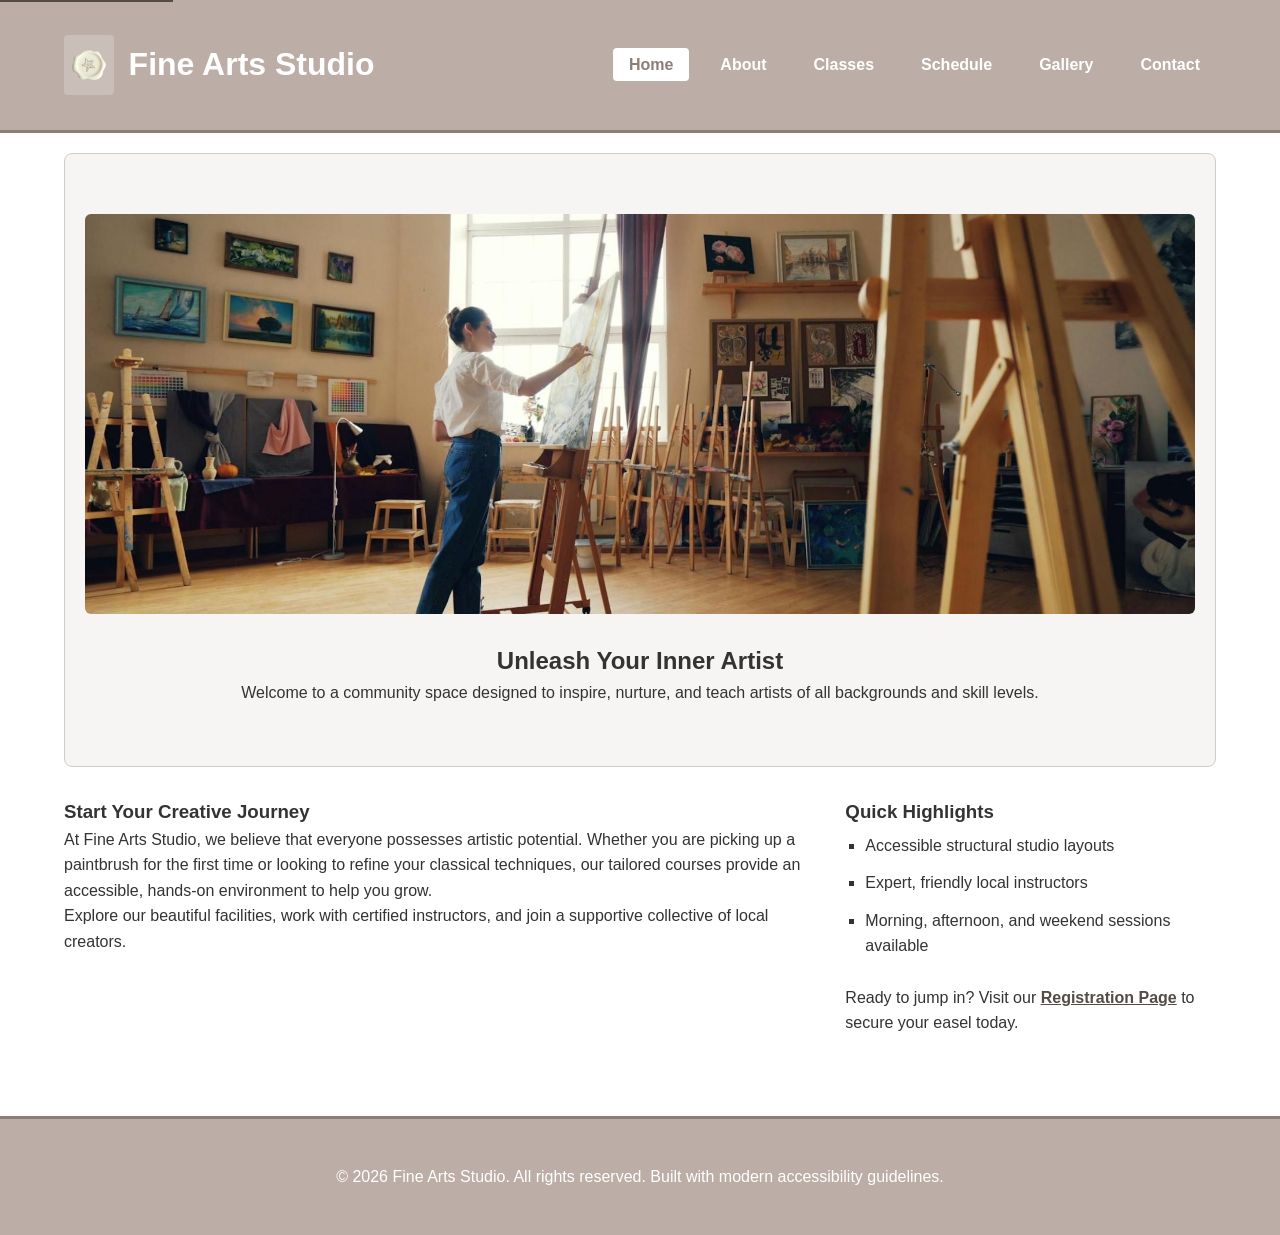
<file: index.html>
<!DOCTYPE html>
<html lang="en">
<head>
    <meta charset="UTF-8">
    <meta name="viewport" content="width=device-width, initial-scale=1.0">
    <meta name="description" content="Welcome to Fine Arts Studio. We offer custom, web-accessible community art classes including painting, ceramics, and drawing for all skill levels.">
    <title>Home | Fine Arts Studio</title>
    <link rel="stylesheet" href="style.css">
</head>
<body>
    <a href="#main-content" class="skip-link">Skip to main content</a>

    <header class="site-header">
        <div class="container header-container">
            <div class="logo-area">
                <img src="logo.png" alt="Fine Arts Studio Crest Logo" class="logo-img">
                <h1>Fine Arts Studio</h1>
            </div>
            <nav class="main-nav" aria-label="Main Site Navigation">
                <ul>
                    <li><a href="index.html" class="active" aria-current="page">Home</a></li>
                    <li><a href="about.html">About</a></li>
                    <li><a href="classes.html">Classes</a></li>
                    <li><a href="schedule.html">Schedule</a></li>
                    <li><a href="gallery.html">Gallery</a></li>
                    <li><a href="contact.html">Contact</a></li>
                </ul>
            </nav>
        </div>
    </header>

    <main id="main-content" class="container">
        <section class="hero-section">
            <img src="hero-home.jpg" alt="A bright, sunlit art studio with dynamic canvases and colorful painting workstations" class="hero-img">
            <h2>Unleash Your Inner Artist</h2>
            <p>Welcome to a community space designed to inspire, nurture, and teach artists of all backgrounds and skill levels.</p>
        </section>

        <div class="content-grid">
            <section class="main-content">
                <h3>Start Your Creative Journey</h3>
                <p>At Fine Arts Studio, we believe that everyone possesses artistic potential. Whether you are picking up a paintbrush for the first time or looking to refine your classical techniques, our tailored courses provide an accessible, hands-on environment to help you grow.</p>
                <p>Explore our beautiful facilities, work with certified instructors, and join a supportive collective of local creators.</p>
            </section>
            <aside class="sidebar">
                <h3>Quick Highlights</h3>
                <ul class="simple-list">
                    <li>Accessible structural studio layouts</li>
                    <li>Expert, friendly local instructors</li>
                    <li>Morning, afternoon, and weekend sessions available</li>
                </ul>
                <p>Ready to jump in? Visit our <a href="contact.html">Registration Page</a> to secure your easel today.</p>
            </aside>
        </div>
    </main>

    <footer class="site-footer">
        <div class="container">
            <p>&copy; 2026 Fine Arts Studio. All rights reserved. Built with modern accessibility guidelines.</p>
        </div>
    </footer>
</body>
</html>
</file>
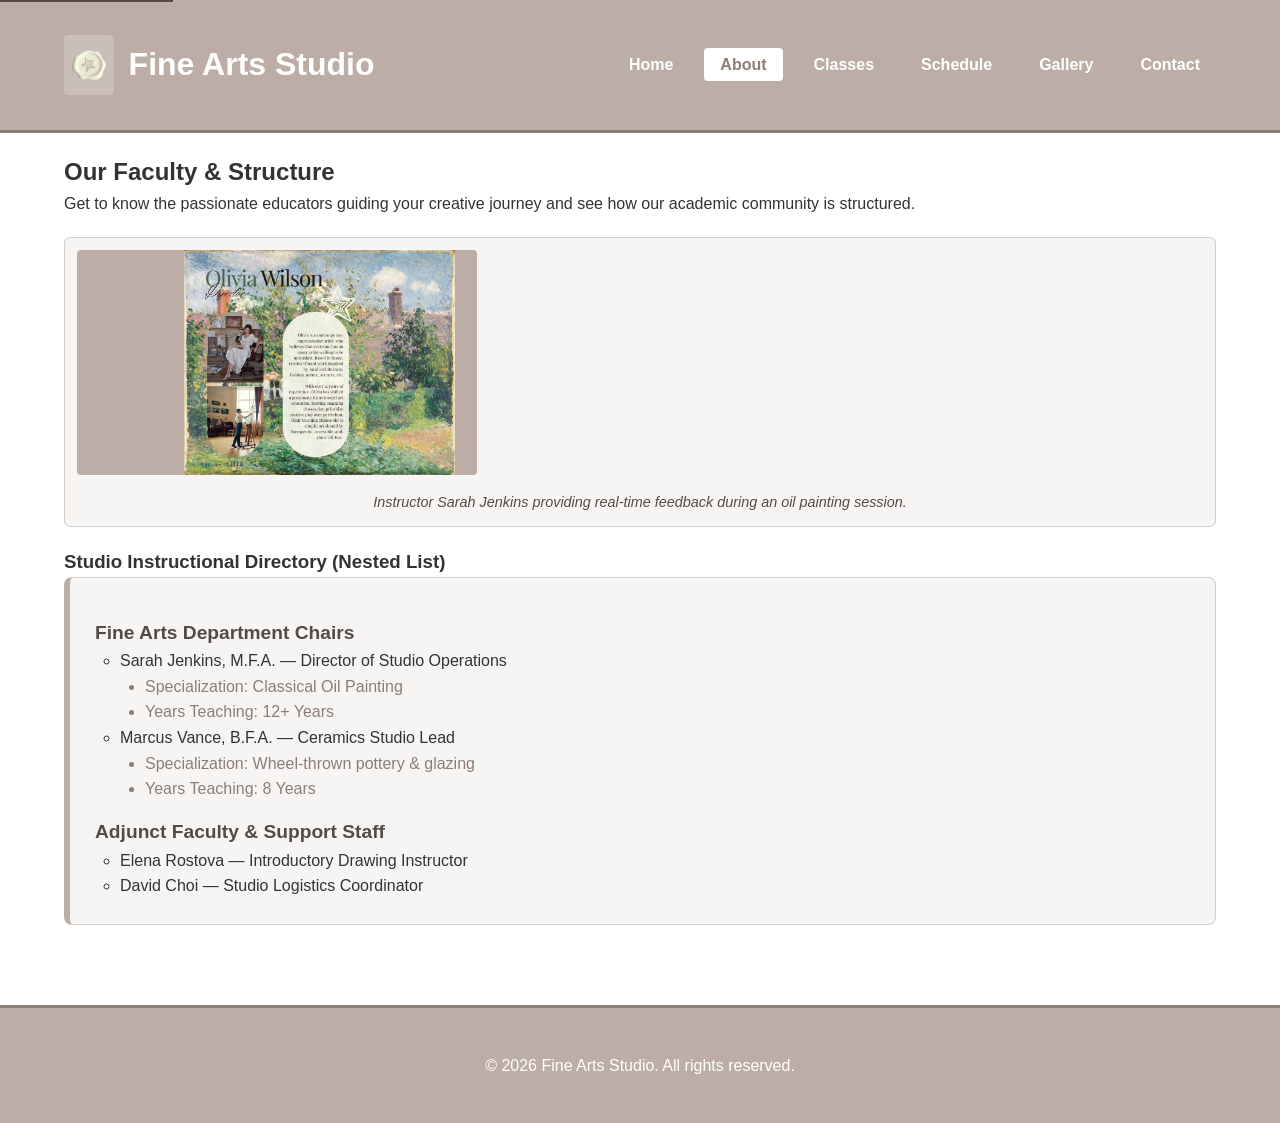
<file: about.html>
<!DOCTYPE html>
<html lang="en">
<head>
    <meta charset="UTF-8">
    <meta name="viewport" content="width=device-width, initial-scale=1.0">
    <meta name="description" content="Learn about the leadership, instructional instructors, and academic structure at Fine Arts Studio.">
    <title>About Us | Fine Arts Studio</title>
    <link rel="stylesheet" href="style.css">
</head>
<body>
    <a href="#main-content" class="skip-link">Skip to main content</a>

    <header class="site-header">
        <div class="container header-container">
            <div class="logo-area">
                <img src="logo.png" alt="Fine Arts Studio Crest Logo" class="logo-img">
                <h1>Fine Arts Studio</h1>
            </div>
            <nav class="main-nav" aria-label="Main Site Navigation">
                <ul>
                    <li><a href="index.html">Home</a></li>
                    <li><a href="about.html" class="active" aria-current="page">About</a></li>
                    <li><a href="classes.html">Classes</a></li>
                    <li><a href="schedule.html">Schedule</a></li>
                    <li><a href="gallery.html">Gallery</a></li>
                    <li><a href="contact.html">Contact</a></li>
                </ul>
            </nav>
        </div>
    </header>

    <main id="main-content" class="container">
        <h2>Our Faculty & Structure</h2>
        <p>Get to know the passionate educators guiding your creative journey and see how our academic community is structured.</p>

        <figure>
            <img src="instructor-bio.jpg" alt="Our principal instructor safely guiding a student at an easel" style="max-width:400px; width:100%; height:auto; border-radius:4px;">
            <figcaption>Instructor Sarah Jenkins providing real-time feedback during an oil painting session.</figcaption>
        </figure>

        <h3>Studio Instructional Directory (Nested List)</h3>
        <ul class="studio-hierarchy-list">
            <li>Fine Arts Department Chairs
                <ul>
                    <li>Sarah Jenkins, M.F.A. — Director of Studio Operations
                        <ul>
                            <li>Specialization: Classical Oil Painting</li>
                            <li>Years Teaching: 12+ Years</li>
                        </ul>
                    </li>
                    <li>Marcus Vance, B.F.A. — Ceramics Studio Lead
                        <ul>
                            <li>Specialization: Wheel-thrown pottery & glazing</li>
                            <li>Years Teaching: 8 Years</li>
                        </ul>
                    </li>
                </ul>
            </li>
            <li>Adjunct Faculty & Support Staff
                <ul>
                    <li>Elena Rostova — Introductory Drawing Instructor</li>
                    <li>David Choi — Studio Logistics Coordinator</li>
                </ul>
            </li>
        </ul>
    </main>

    <footer class="site-footer">
        <div class="container">
            <p>&copy; 2026 Fine Arts Studio. All rights reserved.</p>
        </div>
    </footer>
</body>
</html>
</file>
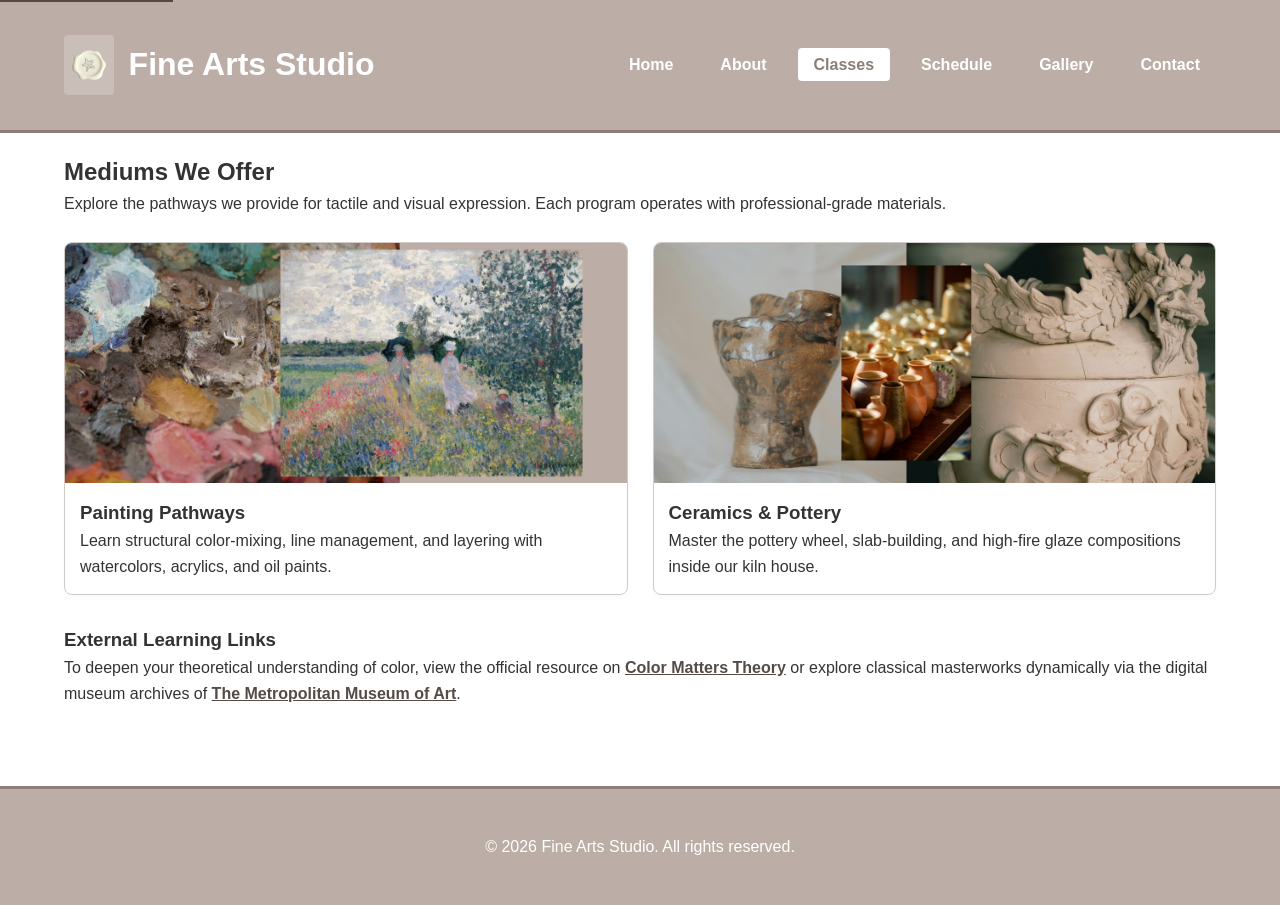
<file: classes.html>
<!DOCTYPE html>
<html lang="en">
<head>
    <meta charset="UTF-8">
    <meta name="viewport" content="width=device-width, initial-scale=1.0">
    <meta name="description" content="Browse our fine arts medium offerings, ranging from oil painting to foundational wheel ceramics.">
    <title>Our Classes | Fine Arts Studio</title>
    <link rel="stylesheet" href="style.css">
</head>
<body>
    <a href="#main-content" class="skip-link">Skip to main content</a>

    <header class="site-header">
        <div class="container header-container">
            <div class="logo-area">
                <img src="logo.png" alt="Fine Arts Studio Crest Logo" class="logo-img">
                <h1>Fine Arts Studio</h1>
            </div>
            <nav class="main-nav" aria-label="Main Site Navigation">
                <ul>
                    <li><a href="index.html">Home</a></li>
                    <li><a href="about.html">About</a></li>
                    <li><a href="classes.html" class="active" aria-current="page">Classes</a></li>
                    <li><a href="schedule.html">Schedule</a></li>
                    <li><a href="gallery.html">Gallery</a></li>
                    <li><a href="contact.html">Contact</a></li>
                </ul>
            </nav>
        </div>
    </header>

    <main id="main-content" class="container">
        <h2>Mediums We Offer</h2>
        <p>Explore the pathways we provide for tactile and visual expression. Each program operates with professional-grade materials.</p>

        <div class="gallery-grid">
            <div class="gallery-card">
                <img src="class-painting.jpg" alt="A palette knife mixing bright acrylic paints on a wooden board">
                <div style="padding:15px;">
                    <h3>Painting Pathways</h3>
                    <p>Learn structural color-mixing, line management, and layering with watercolors, acrylics, and oil paints.</p>
                </div>
            </div>

            <div class="gallery-card">
                <img src="class-ceramics.jpg" alt="A potter shaping wet gray clay on a fast spinning electric pottery wheel">
                <div style="padding:15px;">
                    <h3>Ceramics & Pottery</h3>
                    <p>Master the pottery wheel, slab-building, and high-fire glaze compositions inside our kiln house.</p>
                </div>
            </div>
        </div>

        <h3 style="margin-top:30px;">External Learning Links</h3>
        <p>To deepen your theoretical understanding of color, view the official resource on <a href="https://www.colormatters.com" target="_blank" rel="noopener noreferrer">Color Matters Theory</a> or explore classical masterworks dynamically via the digital museum archives of <a href="https://www.metmuseum.org" target="_blank" rel="noopener noreferrer">The Metropolitan Museum of Art</a>.</p>
    </main>

    <footer class="site-footer">
        <div class="container">
            <p>&copy; 2026 Fine Arts Studio. All rights reserved.</p>
        </div>
    </footer>
</body>
</html>
</file>
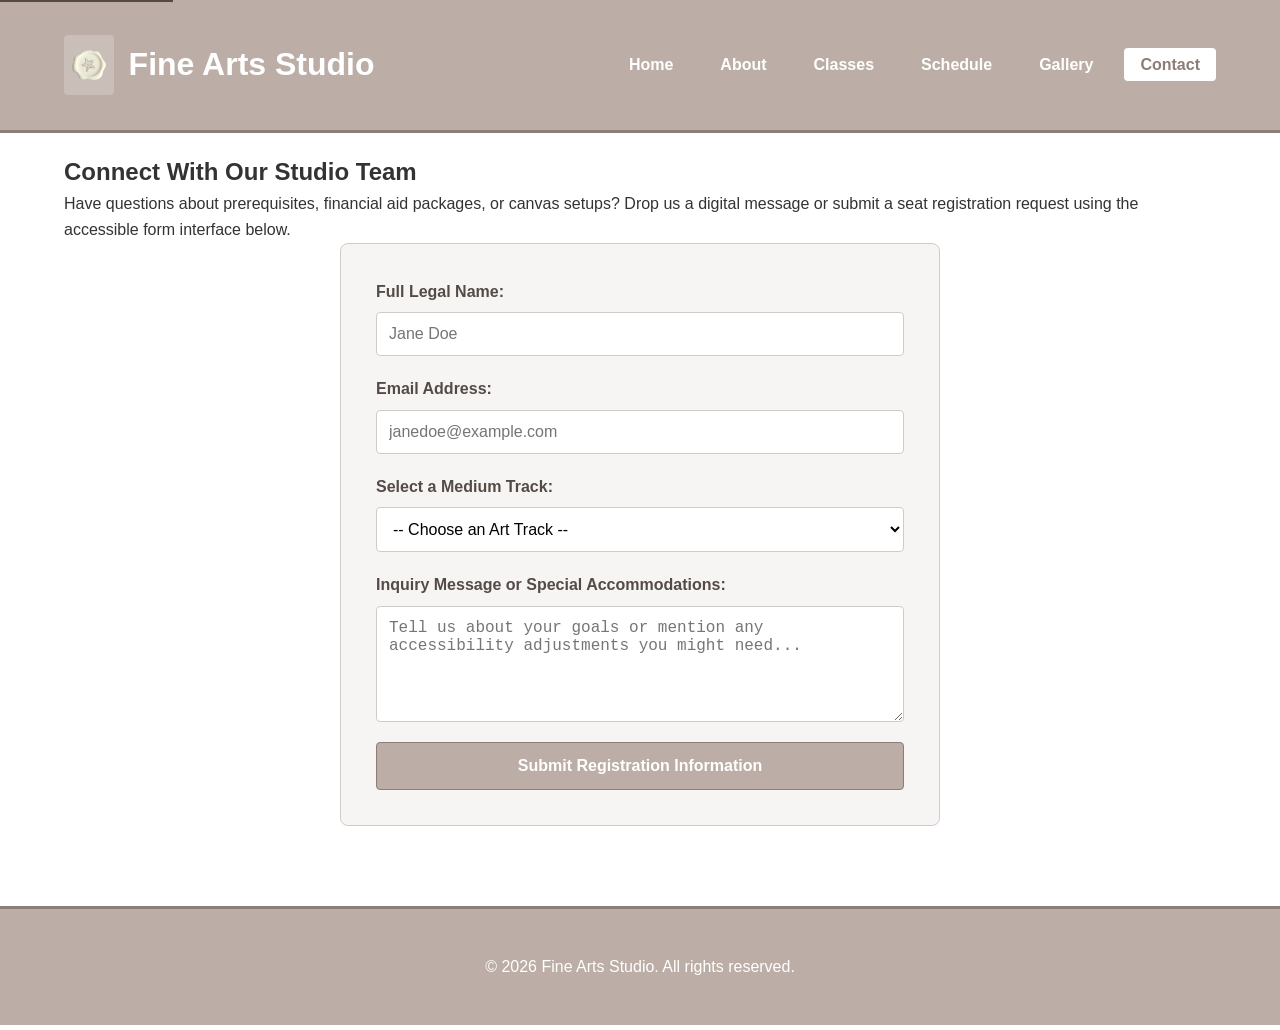
<file: contact.html>
<!DOCTYPE html>
<html lang="en">
<head>
    <meta charset="UTF-8">
    <meta name="viewport" content="width=device-width, initial-scale=1.0">
    <meta name="description" content="Get in touch with Fine Arts Studio or register for upcoming course periods via our secure communication form.">
    <title>Contact & Register | Fine Arts Studio</title>
    <link rel="stylesheet" href="style.css">
</head>
<body>
    <a href="#main-content" class="skip-link">Skip to main content</a>

    <header class="site-header">
        <div class="container header-container">
            <div class="logo-area">
                <img src="logo.png" alt="Fine Arts Studio Crest Logo" class="logo-img">
                <h1>Fine Arts Studio</h1>
            </div>
            <nav class="main-nav" aria-label="Main Site Navigation">
                <ul>
                    <li><a href="index.html">Home</a></li>
                    <li><a href="about.html">About</a></li>
                    <li><a href="classes.html">Classes</a></li>
                    <li><a href="schedule.html">Schedule</a></li>
                    <li><a href="gallery.html">Gallery</a></li>
                    <li><a href="contact.html" class="active" aria-current="page">Contact</a></li>
                </ul>
            </nav>
        </div>
    </header>

    <main id="main-content" class="container">
        <h2>Connect With Our Studio Team</h2>
        <p>Have questions about prerequisites, financial aid packages, or canvas setups? Drop us a digital message or submit a seat registration request using the accessible form interface below.</p>

        <form action="#" method="post" class="registration-form">
            <div class="form-group">
                <label for="full-name">Full Legal Name:</label>
                <input type="text" id="full-name" name="fullName" class="form-control" autocomplete="name" required placeholder="Jane Doe">
            </div>

            <div class="form-group">
                <label for="email-address">Email Address:</label>
                <input type="email" id="email-address" name="emailAddress" class="form-control" autocomplete="email" required placeholder="janedoe@example.com">
            </div>

            <div class="form-group">
                <label for="course-select">Select a Medium Track:</label>
                <select id="course-select" name="courseSelect" class="form-control" required>
                    <option value="" disabled selected>-- Choose an Art Track --</option>
                    <option value="watercolor">Watercolor Foundations</option>
                    <option value="canvas">Advanced Canvas Composition</option>
                    <option value="wheel">Wheel-Throwing Fundamentals</option>
                    <option value="glazing">Intermediate Glazing Dynamics</option>
                </select>
            </div>

            <div class="form-group">
                <label for="user-message">Inquiry Message or Special Accommodations:</label>
                <textarea id="user-message" name="userMessage" rows="5" class="form-control" placeholder="Tell us about your goals or mention any accessibility adjustments you might need..."></textarea>
            </div>

            <button type="submit" class="btn-submit">Submit Registration Information</button>
        </form>
    </main>

    <footer class="site-footer">
        <div class="container">
            <p>&copy; 2026 Fine Arts Studio. All rights reserved.</p>
        </div>
    </footer>
</body>
</html>
</file>
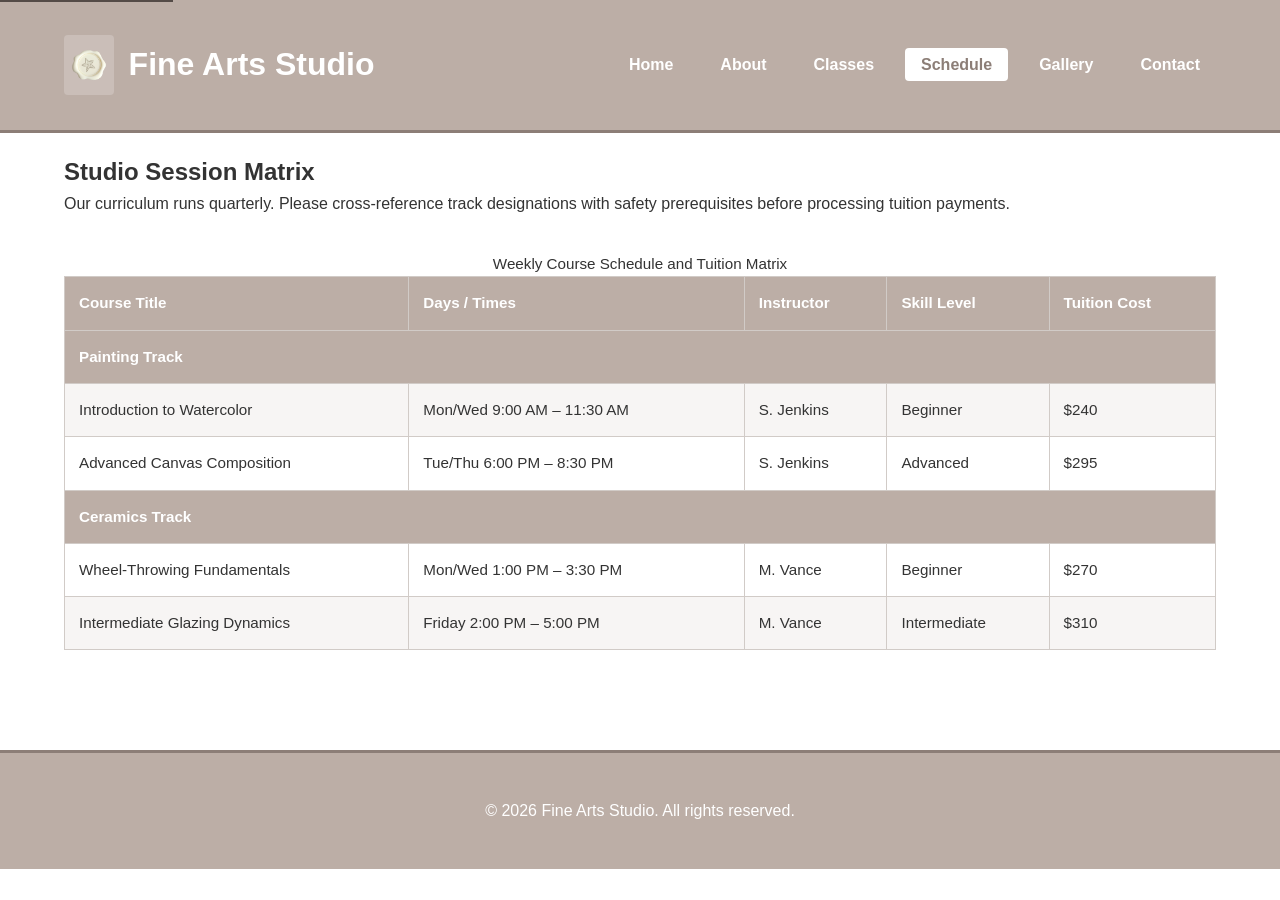
<file: schedule.html>
<!DOCTYPE html>
<html lang="en">
<head>
    <meta charset="UTF-8">
    <meta name="viewport" content="width=device-width, initial-scale=1.0">
    <meta name="description" content="View class hours, skill level categories, and current tuition rates for Fine Arts Studio courses.">
    <title>Schedule & Tuition | Fine Arts Studio</title>
    <link rel="stylesheet" href="style.css">
</head>
<body>
    <a href="#main-content" class="skip-link">Skip to main content</a>

    <header class="site-header">
        <div class="container header-container">
            <div class="logo-area">
                <img src="logo.png" alt="Fine Arts Studio Crest Logo" class="logo-img">
                <h1>Fine Arts Studio</h1>
            </div>
            <nav class="main-nav" aria-label="Main Site Navigation">
                <ul>
                    <li><a href="index.html">Home</a></li>
                    <li><a href="about.html">About</a></li>
                    <li><a href="classes.html">Classes</a></li>
                    <li><a href="schedule.html" class="active" aria-current="page">Schedule</a></li>
                    <li><a href="gallery.html">Gallery</a></li>
                    <li><a href="contact.html">Contact</a></li>
                </ul>
            </nav>
        </div>
    </header>

    <main id="main-content" class="container">
        <h2>Studio Session Matrix</h2>
        <p>Our curriculum runs quarterly. Please cross-reference track designations with safety prerequisites before processing tuition payments.</p>

        <div class="table-responsive">
            <table class="schedule-table">
                <caption>Weekly Course Schedule and Tuition Matrix</caption>
                <thead>
                    <tr>
                        <th scope="col">Course Title</th>
                        <th scope="col">Days / Times</th>
                        <th scope="col">Instructor</th>
                        <th scope="col">Skill Level</th>
                        <th scope="col">Tuition Cost</th>
                    </tr>
                </thead>
                <tbody>
                    <tr>
                        <th scope="row" colspan="5" class="table-category">Painting Track</th>
                    </tr>
                    <tr>
                        <td scope="row">Introduction to Watercolor</td>
                        <td>Mon/Wed 9:00 AM – 11:30 AM</td>
                        <td>S. Jenkins</td>
                        <td>Beginner</td>
                        <td>$240</td>
                    </tr>
                    <tr>
                        <td scope="row">Advanced Canvas Composition</td>
                        <td>Tue/Thu 6:00 PM – 8:30 PM</td>
                        <td>S. Jenkins</td>
                        <td>Advanced</td>
                        <td>$295</td>
                    </tr>
                    <tr>
                        <th scope="row" colspan="5" class="table-category">Ceramics Track</th>
                    </tr>
                    <tr>
                        <td scope="row">Wheel-Throwing Fundamentals</td>
                        <td>Mon/Wed 1:00 PM – 3:30 PM</td>
                        <td>M. Vance</td>
                        <td>Beginner</td>
                        <td>$270</td>
                    </tr>
                    <tr>
                        <td scope="row">Intermediate Glazing Dynamics</td>
                        <td>Friday 2:00 PM – 5:00 PM</td>
                        <td>M. Vance</td>
                        <td>Intermediate</td>
                        <td>$310</td>
                    </tr>
                </tbody>
            </table>
        </div>
    </main>

    <footer class="site-footer">
        <div class="container">
            <p>&copy; 2026 Fine Arts Studio. All rights reserved.</p>
        </div>
    </footer>
</body>
</html>
</file>
<file: style.css>
/* ==========================================================================
   1. GLOBAL STYLES, BRAND COLORS & ACCESSIBILITY
   ========================================================================== */
:root {
    --primary-color: #bcaea6;       /* Your exact brand taupe color */
    --primary-dark: #8c7e77;        /* A darker tone of your color for high-contrast text */
    --accent-color: #544b47;        /* Deep earthy contrast color */
    --text-color: #333333;
    --bg-white: #ffffff;            /* Crisp white background */
    --bg-light-tint: #f7f5f4;       /* Soft tint for backgrounds/cards */
    --border-color: #d1cbc7;
}

* {
    box-sizing: border-box;
    margin: 0;
    padding: 0;
}

body {
    font-family: 'Segoe UI', Tahoma, Geneva, Verdana, sans-serif;
    line-height: 1.6;
    color: var(--text-color);
    background-color: var(--bg-white);
}

/* Skip to content link for screen readers */
.skip-link {
    position: absolute;
    top: -40px;
    left: 0;
    background: var(--accent-color);
    color: var(--bg-white);
    padding: 8px;
    z-index: 100;
    transition: top 0.3s;
}

.skip-link:focus {
    top: 0;
}

/* Utilities */
.container {
    width: 90%;
    max-width: 1200px;
    margin: 0 auto;
    padding: 20px 0;
}

.visually-hidden {
    position: absolute;
    width: 1px;
    height: 1px;
    padding: 0;
    margin: -1px;
    overflow: hidden;
    clip: rect(0, 0, 0, 0);
    border: 0;
}

/* ==========================================================================
   2. HEADER & NAVIGATION (Flexbox with your brand colors)
   ========================================================================== */
.site-header {
    background-color: var(--primary-color);
    color: var(--bg-white);
    padding: 15px 0;
    border-bottom: 3px solid var(--primary-dark);
}

.header-container {
    display: flex;
    justify-content: space-between;
    align-items: center;
    flex-wrap: wrap;
}

.logo-area {
    display: flex;
    align-items: center;
    gap: 15px;
    color: var(--bg-white);
}

.logo-img {
    max-height: 60px;
    width: auto;
    background-color: rgba(255, 255, 255, 0.2); /* Soft highlight for transparency */
    border-radius: 4px;
    padding: 4px;
}

.main-nav ul {
    display: flex;
    list-style: none;
    gap: 15px;
}

.main-nav a {
    color: var(--bg-white);
    text-decoration: none;
    font-weight: 600;
    padding: 8px 16px;
    border-radius: 4px;
    transition: all 0.3s ease;
}

.main-nav a:hover, 
.main-nav a:focus,
.main-nav a.active {
    background-color: var(--bg-white);
    color: var(--primary-dark);
    outline: none;
}

/* ==========================================================================
   3. HERO & MAIN LAYOUTS
   ========================================================================== */
.hero-section {
    position: relative;
    background-color: var(--bg-light-tint);
    text-align: center;
    padding: 60px 20px;
    border-radius: 8px;
    border: 1px solid var(--border-color);
}

.hero-img {
    width: 100%;
    max-height: 400px;
    object-fit: cover;
    margin-bottom: 20px;
    border-radius: 6px;
}

.content-grid {
    display: flex;
    flex-direction: column;
    gap: 40px;
    margin-top: 30px;
}

@media (min-width: 768px) {
    .content-grid {
        flex-direction: row;
    }
    .main-content { flex: 2; }
    .sidebar { flex: 1; }
}

figure {
    margin: 20px 0;
    background: var(--bg-light-tint);
    padding: 12px;
    border-radius: 6px;
    border: 1px solid var(--border-color);
}

figcaption {
    font-size: 0.9rem;
    color: var(--accent-color);
    margin-top: 8px;
    font-style: italic;
    text-align: center;
}

/* Links across the site */
a {
    color: var(--accent-color);
    font-weight: 600;
}
a:hover {
    color: var(--primary-dark);
}

/* ==========================================================================
   4. LIST STYLING (Simple & Complex Nested)
   ========================================================================== */
.simple-list {
    list-style-type: square;
    margin-left: 20px;
    margin-bottom: 20px;
}

.simple-list li {
    padding: 6px 0;
}

.studio-hierarchy-list {
    list-style: none;
    background: var(--bg-light-tint);
    padding: 25px;
    border-radius: 8px;
    border-left: 6px solid var(--primary-color);
    border-top: 1px solid var(--border-color);
    border-right: 1px solid var(--border-color);
    border-bottom: 1px solid var(--border-color);
}

.studio-hierarchy-list > li {
    font-weight: bold;
    font-size: 1.2rem;
    color: var(--accent-color);
    margin-top: 15px;
}

.studio-hierarchy-list ul {
    list-style-type: circle;
    margin-left: 25px;
    font-weight: normal;
    font-size: 1rem;
    color: var(--text-color);
}

.studio-hierarchy-list ul ul {
    list-style-type: disc;
    color: var(--primary-dark);
}

/* ==========================================================================
   5. COMPLEX TABLE STYLING
   ========================================================================== */
.table-responsive {
    overflow-x: auto;
    margin: 20px 0;
}

.schedule-table {
    width: 100%;
    border-collapse: collapse;
    margin-top: 15px;
    font-size: 0.95rem;
    background-color: var(--bg-white);
}

.schedule-table th, 
.schedule-table td {
    border: 1px solid var(--border-color);
    padding: 14px;
    text-align: left;
}

.schedule-table thead th {
    background-color: var(--primary-color);
    color: var(--bg-white);
    font-weight: 600;
}

.schedule-table tr:nth-child(even) {
    background-color: var(--bg-light-tint);
}

.schedule-table tr:hover {
    background-color: #edeae8;
}

.table-category {
    font-weight: bold;
    background-color: var(--primary-color);
    color: var(--bg-white) !important;
}

/* ==========================================================================
   6. GALLERY STYLES (CSS Grid)
   ========================================================================== */
.gallery-grid {
    display: grid;
    grid-template-columns: repeat(auto-fit, minmax(280px, 1fr));
    gap: 25px;
    margin-top: 25px;
}

.gallery-card {
    background: var(--bg-white);
    border: 1px solid var(--border-color);
    border-radius: 8px;
    overflow: hidden;
    box-shadow: 0 4px 6px rgba(0,0,0,0.02);
}

.gallery-card img {
    width: 100%;
    height: 240px;
    object-fit: cover;
    display: block;
}

/* Video Section */
.video-wrapper {
    max-width: 700px;
    margin: 30px auto;
    background: #000;
    border-radius: 8px;
    overflow: hidden;
}

video {
    width: 100%;
    display: block;
}

.transcript-box {
    background: var(--bg-light-tint);
    padding: 20px;
    border-radius: 6px;
    margin-top: 15px;
    border: 1px solid var(--border-color);
}

/* ==========================================================================
   7. FORM STYLING
   ========================================================================== */
.registration-form {
    background: var(--bg-light-tint);
    border: 1px solid var(--border-color);
    padding: 35px;
    border-radius: 8px;
    max-width: 600px;
    margin: 0 auto;
}

.form-group {
    margin-bottom: 20px;
    display: flex;
    flex-direction: column;
}

.form-group label {
    font-weight: 600;
    margin-bottom: 8px;
    color: var(--accent-color);
}

.form-control {
    padding: 12px;
    border: 1px solid var(--border-color);
    background-color: var(--bg-white);
    border-radius: 4px;
    font-size: 1rem;
}

.form-control:focus {
    outline: 2px solid var(--primary-dark);
}

.btn-submit {
    background-color: var(--primary-color);
    color: var(--bg-white);
    padding: 14px 24px;
    border: 1px solid var(--primary-dark);
    border-radius: 4px;
    font-size: 1rem;
    font-weight: bold;
    cursor: pointer;
    transition: background 0.3s;
    width: 100%;
}

.btn-submit:hover, 
.btn-submit:focus {
    background-color: var(--accent-color);
    border-color: var(--accent-color);
    outline: none;
}

/* ==========================================================================
   8. FOOTER
   ========================================================================== */
.site-footer {
    background-color: var(--primary-color);
    color: var(--bg-white);
    text-align: center;
    padding: 25px 0;
    margin-top: 60px;
    border-top: 3px solid var(--primary-dark);
}
</file>
